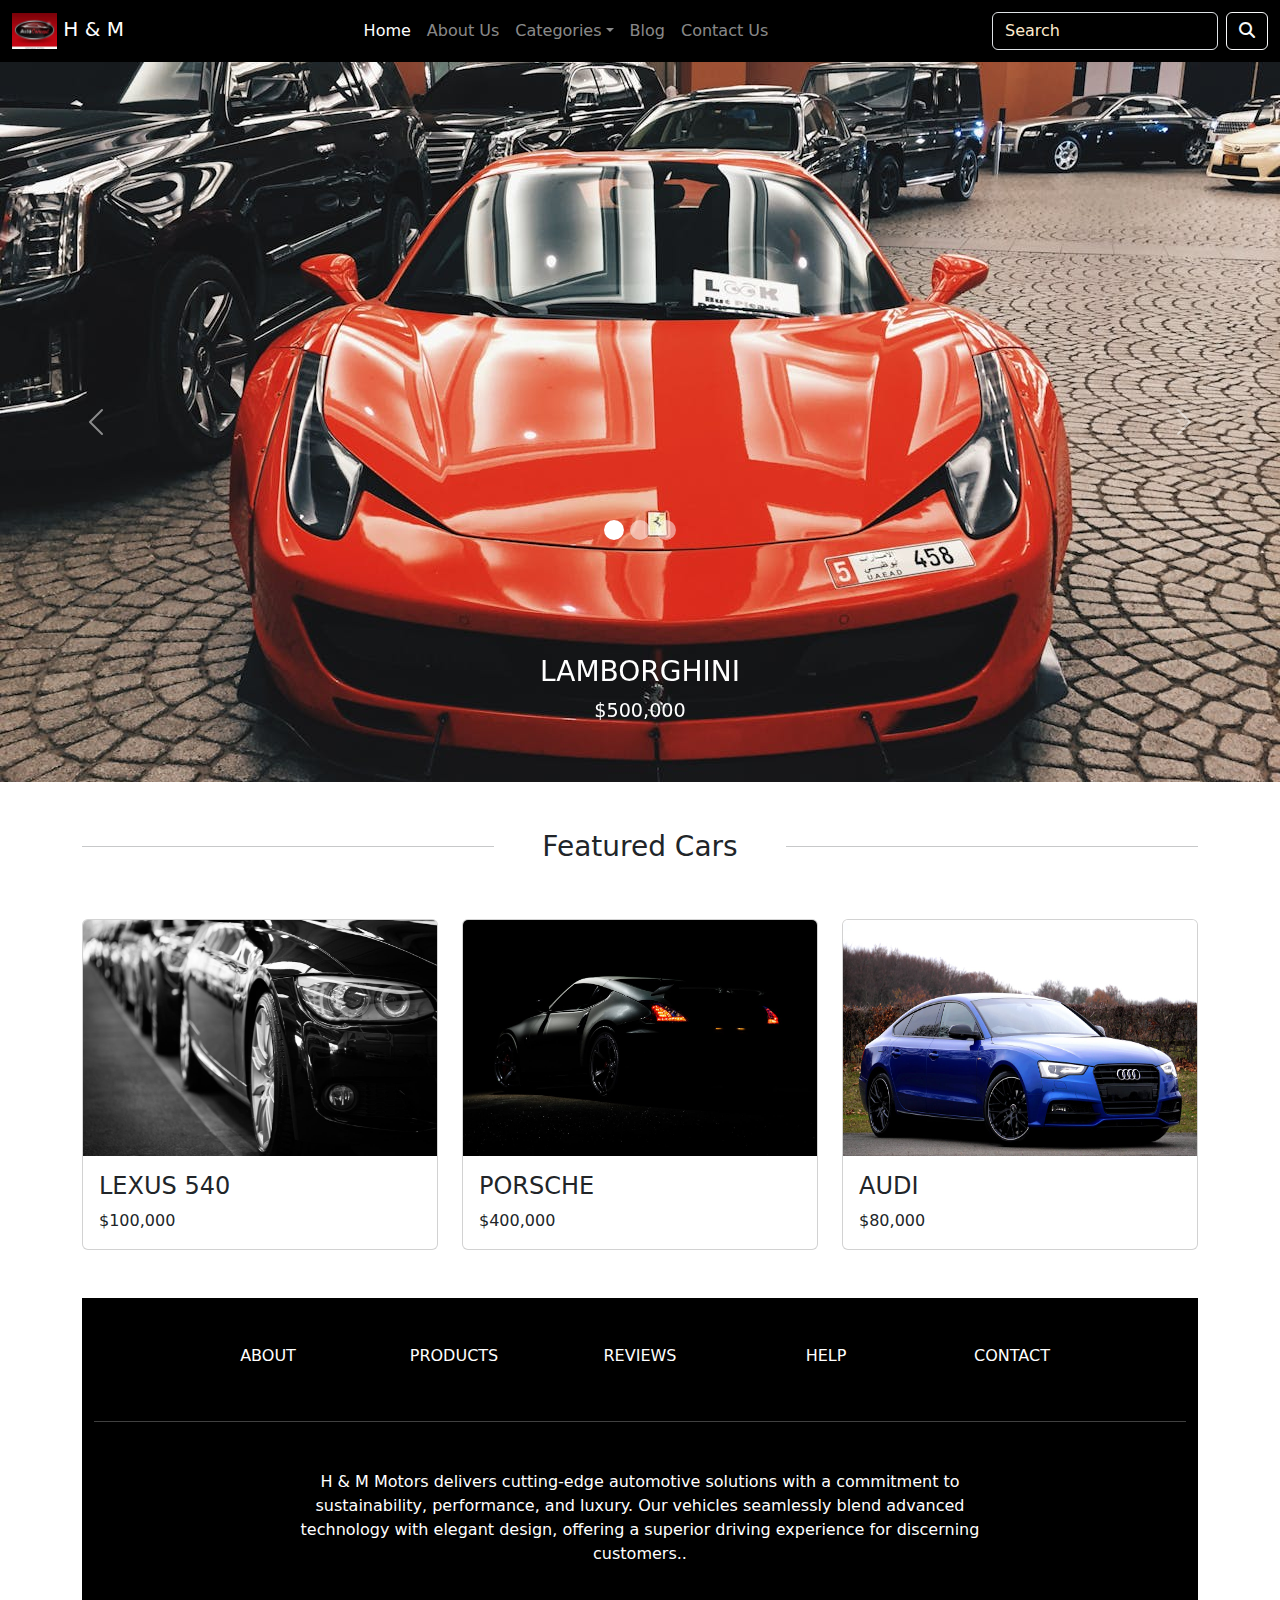
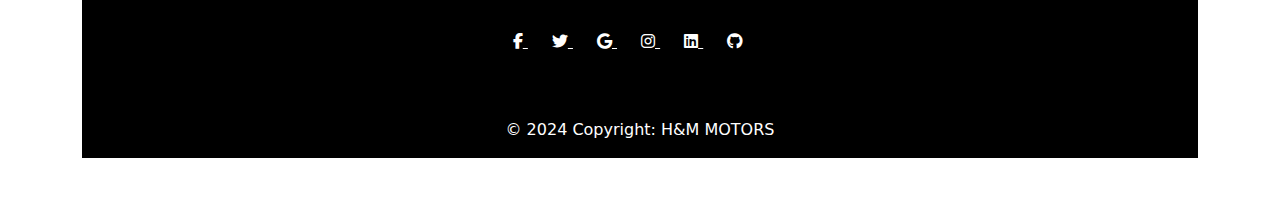
<file: index.html>
<!DOCTYPE html>
<html lang="en">

<head>
    <meta charset="UTF-8">
    <meta name="viewport" content="width=device-width, initial-scale=1.0">
    <title>H & M MOTORS - DREAM IT DRIVE IT</title>
    <link rel="stylesheet" href="assets/css/bootstrap.min.css">
    <link rel="stylesheet" href="assets/fontawesome/css/all.css">
    <link rel="icon" href="assets/images/logo.jpg">
    <link rel="stylesheet" href="assets/css/style.css">
</head>

<body>
    <!-- Navbar starts -->
    <section>
        <nav class="navbar navbar-expand-sm navbar-dark bg-black">
            <div class="container-fluid">
                <a class="navbar-brand" href="#">
                    <img src="assets/images/logo.jpg" width="45" alt="H & M" >
                    H & M
                </a>

                <button class="navbar-toggler d-lg-none" type="button" data-bs-toggle="collapse"
                    data-bs-target="#collapsibleNavId" aria-controls="collapsibleNavId" aria-expanded="false"
                    aria-label="Toggle navigation">
                    <span class="fa-solid fa-bars"></span>
                </button>

                <div class="collapse navbar-collapse" id="collapsibleNavId">
                    <ul class="navbar-nav mx-auto mt-2 mt-lg-0">
                        <li class="nav-item">
                            <a class="nav-link active" href="index.html" aria-current="page">Home
                                <span class="visually-hidden">(current)</span></a>
                        </li>
                        <li class="nav-item">
                            <a class="nav-link" href="#">About Us</a>
                        </li>
                        <li class="nav-item dropdown">
                            <a class="nav-link dropdown-toggle" href="#" id="dropdownId" data-bs-toggle="dropdown"
                                aria-haspopup="true" aria-expanded="false">Categories</a>
                            <div class="dropdown-menu" aria-labelledby="dropdownId">
                                <a class="dropdown-item" href="#">Super cars</a>
                                <a class="dropdown-item" href="#">Mini Vans</a>
                            </div>
                        </li>
                        <li class="nav-item">
                            <a class="nav-link" href="#">Blog</a>
                        </li>
                        <li class="nav-item">
                            <a class="nav-link" href="contactus.html">Contact Us</a>
                        </li>
                    </ul>
                    <form class="d-flex my-2 my-lg-0">
                        <input class="form-control bg-transparent text-white me-sm-2" type="text"
                            placeholder="Search" />
                        <button class="btn btn-outline-light my-2 my-sm-0" type="submit">
                            <i class="fa-solid fa-search"></i>
                        </button>
                    </form>
                </div>
            </div>
        </nav>

    </section>
    <!-- Navbar ends -->

    <!-- Hero Starts -->
    <section>
        <div id="carouselId" class="carousel first-slider  carousel-fade slide" data-bs-ride="carousel">
            <ol class="carousel-indicators">
                <li data-bs-target="#carouselId" data-bs-slide-to="0" class="active" aria-current="true"
                    aria-label="First slide"></li>
                <li data-bs-target="#carouselId" data-bs-slide-to="1" aria-label="Second slide"></li>
                <li data-bs-target="#carouselId" data-bs-slide-to="2" aria-label="Third slide"></li>
            </ol>
            <div class="carousel-inner" role="listbox">
                <div class="carousel-item active">
                    <img src="assets/images/ncar1.jpg" class="w-100 d-block"
                        alt="First slide" />
                    <div class="carousel-caption d-none d-md-block">
                        <h3>LAMBORGHINI</h3>
                        <p>$500,000</p>
                    </div>
                </div>
                <div class="carousel-item">
                    <img src="assets/images/ncar2.jpg" class="w-100 d-block"
                        alt="Second slide" />
                    <div class="carousel-caption d-none d-md-block">
                        <h3>BMW</h3>
                        <p>$100,000</p>
                        <p>Lorem ipsum dolor sit amet consectetur adipisicing elit. Iusto, eveniet.gitg Lorem ipsum dolor sit amet.</p>
                    </div>
                </div>
                <div class="carousel-item">
                    <img src="assets/images/ncar3.jpg" class="w-100 d-block"
                        alt="Third slide" />
                    <div class="carousel-caption d-none d-md-block">
                        <h3>PORSCHE</h3>
                        <p>$200,000</p>
                    </div>
                </div>
            </div>
            <button class="carousel-control-prev" type="button" data-bs-target="#carouselId" data-bs-slide="prev">
                <span class="carousel-control-prev-icon" aria-hidden="true"></span>
                <span class="visually-hidden">Previous</span>
            </button>
            <button class="carousel-control-next" type="button" data-bs-target="#carouselId" data-bs-slide="next">
                <span class="carousel-control-next-icon" aria-hidden="true"></span>
                <span class="visually-hidden">Next</span>
            </button>
        </div>

    </section>
    <!-- Hero Ends -->

    <!-- Featured Starts -->
     <section>
        <div class="container mt-5">
            <div class="d-flex justify-content-center align-content-center gap-5 mb-5" >
                <hr class="w-100">
                <h3 class="text-nowrap">Featured Cars</h3>
                <hr class="w-100">
            </div>

            <div class="row mb-5">
                <div class="col-4">
                    <div class="card h-100">
                        <img class="card-img-top" src="assets/images/ncar2.jpg" alt="Title" />
                        <div class="card-body">
                            <h4 class="card-title"> LEXUS 540 </h4>
                            <p class="card-text"> $100,000 </p>
                        </div>
                    </div>
                    
                </div>
                <div class="col-4">
                    <div class="card h-100">
                        <img class="card-img-top" src="assets/images/ncar3.jpg" alt="Title" />
                        <div class="card-body">
                            <h4 class="card-title"> PORSCHE </h4>
                            <p class="card-text"> $400,000 </p>
                        </div>
                    </div>
                    
                </div>
                <div class="col-4">
                    <div class="card h-100">
                        <img class="card-img-top" src="assets/images/ncar4.jpg" alt="Title" />
                        <div class="card-body">
                            <h4 class="card-title"> AUDI </h4>
                            <p class="card-text"> $80,000 </p>
                        </div>
                    </div>
                    
                </div>
            </div>
        </div>
     </section>
    <!-- Featured End -->

<!-- footer starts. -->
 
<div class="container my-5 text-decoration-none">
    <!-- Footer -->
    <footer class="text-center text-white " style="background-color: black" >
      <!-- Grid container -->
      <div class="container" class="happy" >
        <!-- Section: Links -->
        <section class="mt-5">
          <!-- Grid row-->
          <div class="row text-center d-flex justify-content-center pt-5">
            <!-- Grid column -->
            <div class="col-md-2">
              <h6 class="text-uppercase font-weight-bold">
                <a href="#" class="text-white text-decoration-none">About</a>
              </h6>
            </div>
            <!-- Grid column -->
  
            <!-- Grid column -->
            <div class="col-md-2">
              <h6 class="text-uppercase fw-normal">
                <a href="#" class="text-white text-decoration-none">Products</a>
              </h6>
            </div>
            <!-- Grid column -->
  
            <!-- Grid column -->
            <div class="col-md-2">
              <h6 class="text-uppercase font-weight-bold">
                <a href="#!" class="text-white text-decoration-none">Reviews</a>
              </h6>
            </div>
            <!-- Grid column -->
  
            <!-- Grid column -->
            <div class="col-md-2">
              <h6 class="text-uppercase font-weight-bold">
                <a href="#!" class="text-white text-decoration-none">Help</a>
              </h6>
            </div>
            <!-- Grid column -->
  
            <!-- Grid column -->
            <div class="col-md-2">
              <h6 class="text-uppercase font-weight-bold">
                <a href="#!" class="text-white text-decoration-none">Contact</a>
              </h6>
            </div>
            <!-- Grid column -->
          </div>
          <!-- Grid row-->
        </section>
        <!-- Section: Links -->
  
        <hr class="my-5" />
  
        <!-- Section: Text -->
        <section class="mb-5">
          <div class="row d-flex justify-content-center">
            <div class="col-lg-8">
              <p>
                H & M Motors delivers cutting-edge automotive solutions with a commitment to sustainability, performance, and luxury. Our vehicles seamlessly blend advanced technology with elegant design, offering a superior driving experience for discerning customers..
              </p>
            </div>
          </div>
        </section>
        <!-- Section: Text -->
  
        <!-- Section: Social -->
        <section class="text-center mb-5">
          <a href="" class="text-white me-4">
            <i class="fab fa-facebook-f"></i>
          </a>
          <a href="" class="text-white me-4">
            <i class="fab fa-twitter"></i>
          </a>
          <a href="" class="text-white me-4">
            <i class="fab fa-google"></i>
          </a>
          <a href="" class="text-white me-4">
            <i class="fab fa-instagram"></i>
          </a>
          <a href="" class="text-white me-4">
            <i class="fab fa-linkedin"></i>
          </a>
          <a href="" class="text-white me-4">
            <i class="fab fa-github"></i>
          </a>
        </section>
        <!-- Section: Social -->


      </div>
      <!-- Grid container -->
  
      <!-- Copyright -->
      <div
           class="text-center p-3"
           style="background-color: rgba(0, 0, 0, 0.2)"
           >
        © 2024 Copyright:
        <a class="text-white" style="text-decoration: none;" href="https://hmmotors.com"
           >H&M MOTORS</a
          >
      </div>
      <!-- Copyright -->
    </footer>
    <!-- Footer -->
  </div>
  <!-- End of .container -->

    <script src="assets/js/bootstrap.bundle.min.js"></script>
</body>

</html>
</file>
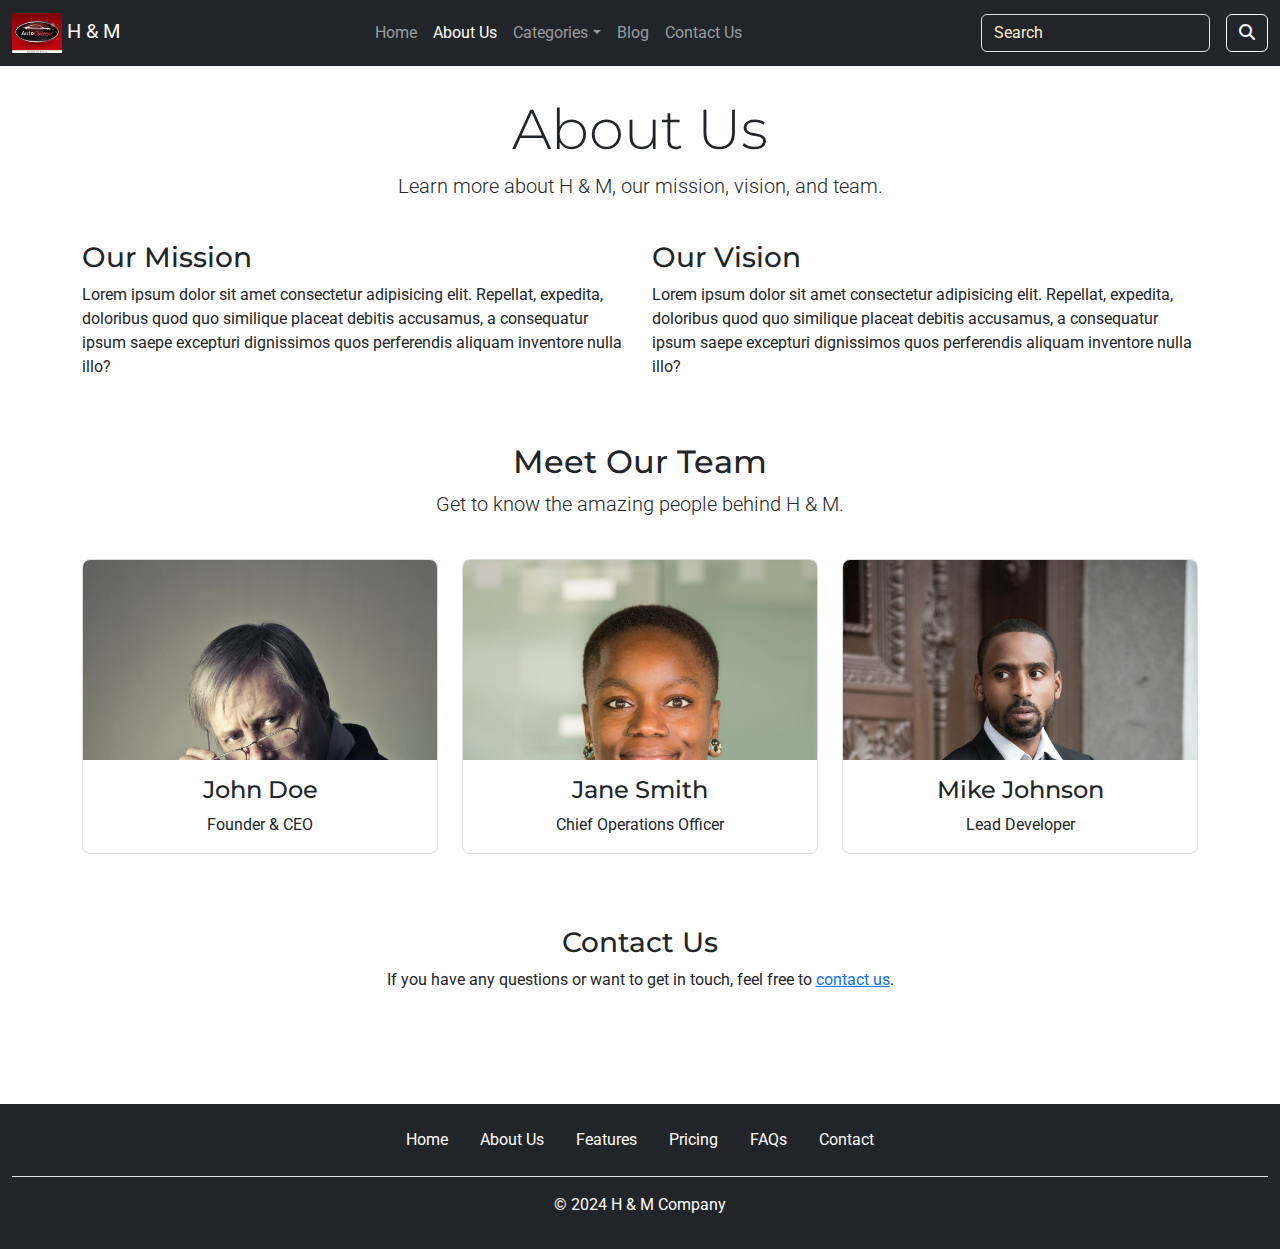
<file: aboutus.html>
<!DOCTYPE html>
<html lang="en">

<head>
    <meta charset="UTF-8">
    <meta name="viewport" content="width=device-width, initial-scale=1.0">
    <title>About Us - H & M</title>
    <link rel="stylesheet" href="assets/css/bootstrap.min.css">
    <link rel="stylesheet" href="assets/fontawesome/css/all.css">
    <link rel="icon" href="assets/images/h_and_m-removebg-preview.png">
    <link rel="stylesheet" href="assets/css/style.css">
    <link href="https://fonts.googleapis.com/css2?family=Roboto:wght@400;700&family=Montserrat:wght@400;700&display=swap" rel="stylesheet">
    <style>
        body {
            font-family: 'Roboto', sans-serif;
        }
        h1, h2, h3, h4, h5, h6 {
            font-family: 'Montserrat', sans-serif;
        }
        .team-member {
            border: 1px solid #ddd;
            border-radius: 8px;
            overflow: hidden;
        }

        .team-member img {
            width: 100%;
            height: 200px;
            object-fit: cover;
        }

        .team-member .card-body {
            text-align: center;
        }
    </style>
</head>

<body>
    <!-- Navbar Starts -->
    <nav class="navbar navbar-expand-md navbar-dark bg-dark fixed-top">
        <div class="container-fluid">
            <a class="navbar-brand" href="#">
                <img src="assets/images/logo.jpg" width="50" alt="logo">
                H & M
            </a>
            <button class="navbar-toggler d-lg-none" type="button" data-bs-toggle="collapse"
                data-bs-target="#collapsibleNavId" aria-controls="collapsibleNavId" aria-expanded="false"
                aria-label="Toggle navigation">
                <span class="fa-solid fa-bars"></span>
            </button>
            <div class="collapse navbar-collapse" id="collapsibleNavId">
                <ul class="navbar-nav mx-auto mt-2 mt-lg-0">
                    <li class="nav-item">
                        <a class="nav-link" href="index.html">Home</a>
                    </li>
                    <li class="nav-item">
                        <a class="nav-link active" href="about_us.html" aria-current="page">About Us</a>
                    </li>
                    <li class="nav-item dropdown">
                        <a class="nav-link dropdown-toggle" href="#" id="dropdownId" data-bs-toggle="dropdown"
                            aria-haspopup="true" aria-expanded="false">Categories</a>
                        <div class="dropdown-menu" aria-labelledby="dropdownId">
                            <a class="dropdown-item" href="#">Super Cars</a>
                            <a class="dropdown-item" href="#">Mini Vans</a>
                        </div>
                    </li>
                    <li class="nav-item">
                        <a class="nav-link" href="#">Blog</a>
                    </li>
                    <li class="nav-item">
                        <a class="nav-link" href="contact.html">Contact Us</a>
                    </li>
                </ul>
                <form class="d-flex my-2 my-lg-0">
                    <input class="form-control me-sm-2 bg-transparent text-white" type="text" placeholder="Search" />
                    <button class="btn btn-outline-light my-2 my-sm-0 ms-2" type="submit">
                        <i class="fa-solid fa-search"></i>
                    </button>
                </form>
            </div>
        </div>
    </nav>
    <!-- Navbar Ends -->

    <!-- About Us Section -->
    <section class="container my-5 py-5">
        <div class="row">
            <div class="col-md-12 text-center mb-4">
                <h1 class="display-4">About Us</h1>
                <p class="lead">Learn more about H & M, our mission, vision, and team.</p>
            </div>
            <div class="col-md-6">
                <h3>Our Mission</h3>
                <p>Lorem ipsum dolor sit amet consectetur adipisicing elit. Repellat, expedita, doloribus quod quo
                    similique placeat debitis accusamus, a consequatur ipsum saepe excepturi dignissimos quos perferendis
                    aliquam inventore nulla illo?</p>
            </div>
            <div class="col-md-6">
                <h3>Our Vision</h3>
                <p>Lorem ipsum dolor sit amet consectetur adipisicing elit. Repellat, expedita, doloribus quod quo
                    similique placeat debitis accusamus, a consequatur ipsum saepe excepturi dignissimos quos perferendis
                    aliquam inventore nulla illo?</p>
            </div>
        </div>

        <div class="row my-5">
            <div class="col-md-12 text-center mb-4">
                <h2>Meet Our Team</h2>
                <p class="lead">Get to know the amazing people behind H & M.</p>
            </div>
            <div class="col-md-4 mb-4">
                <div class="card team-member">
                    <img src="assets/images/man1.jpg" style="object-fit:cover; object-position:top;" alt="Team Member 1">
                    <div class="card-body">
                        <h4 class="card-title">John Doe</h4>
                        <p class="card-text">Founder & CEO</p>
                    </div>
                </div>
            </div>
            <div class="col-md-4 mb-4">
                <div class="card team-member">
                    <img src="assets/images/man3.jpg" style="object-fit:cover; object-position:top;" alt="Team Member 2">
                    <div class="card-body">
                        <h4 class="card-title">Jane Smith</h4>
                        <p class="card-text">Chief Operations Officer</p>
                    </div>
                </div>
            </div>
            <div class="col-md-4 mb-4">
                <div class="card team-member">
                    <img src="assets/images/man2.jpg" style="object-fit:cover; object-position:top;" alt="Team Member 3">
                    <div class="card-body">
                        <h4 class="card-title">Mike Johnson</h4>
                        <p class="card-text">Lead Developer</p>
                    </div>
                </div>
            </div>
        </div>

        <div class="row">
            <div class="col-md-12 text-center">
                <h3>Contact Us</h3>
                <p>If you have any questions or want to get in touch, feel free to <a href="contact.html">contact us</a>.</p>
            </div>
        </div>
    </section>
    <!-- About Us Section Ends -->

    <!-- Footer Starts -->
    <section class="container-fluid bg-dark text-white py-3">
        <footer class="text-center">
            <ul class="nav justify-content-center border-bottom pb-3 mb-3">
                <li class="nav-item"><a href="index.html" class="nav-link text-white">Home</a></li>
                <li class="nav-item"><a href="about_us.html" class="nav-link text-white">About Us</a></li>
                <li class="nav-item"><a href="#" class="nav-link text-white">Features</a></li>
                <li class="nav-item"><a href="#" class="nav-link text-white">Pricing</a></li>
                <li class="nav-item"><a href="#" class="nav-link text-white">FAQs</a></li>
                <li class="nav-item"><a href="contact.html" class="nav-link text-white">Contact</a></li>
            </ul>
            <p class="text-center text-white">© 2024 H & M Company</p>
        </footer>
    </section>
    <!-- Footer Ends -->

    <script src="assets/js/bootstrap.bundle.min.js"></script>
</body>

</html>
</file>
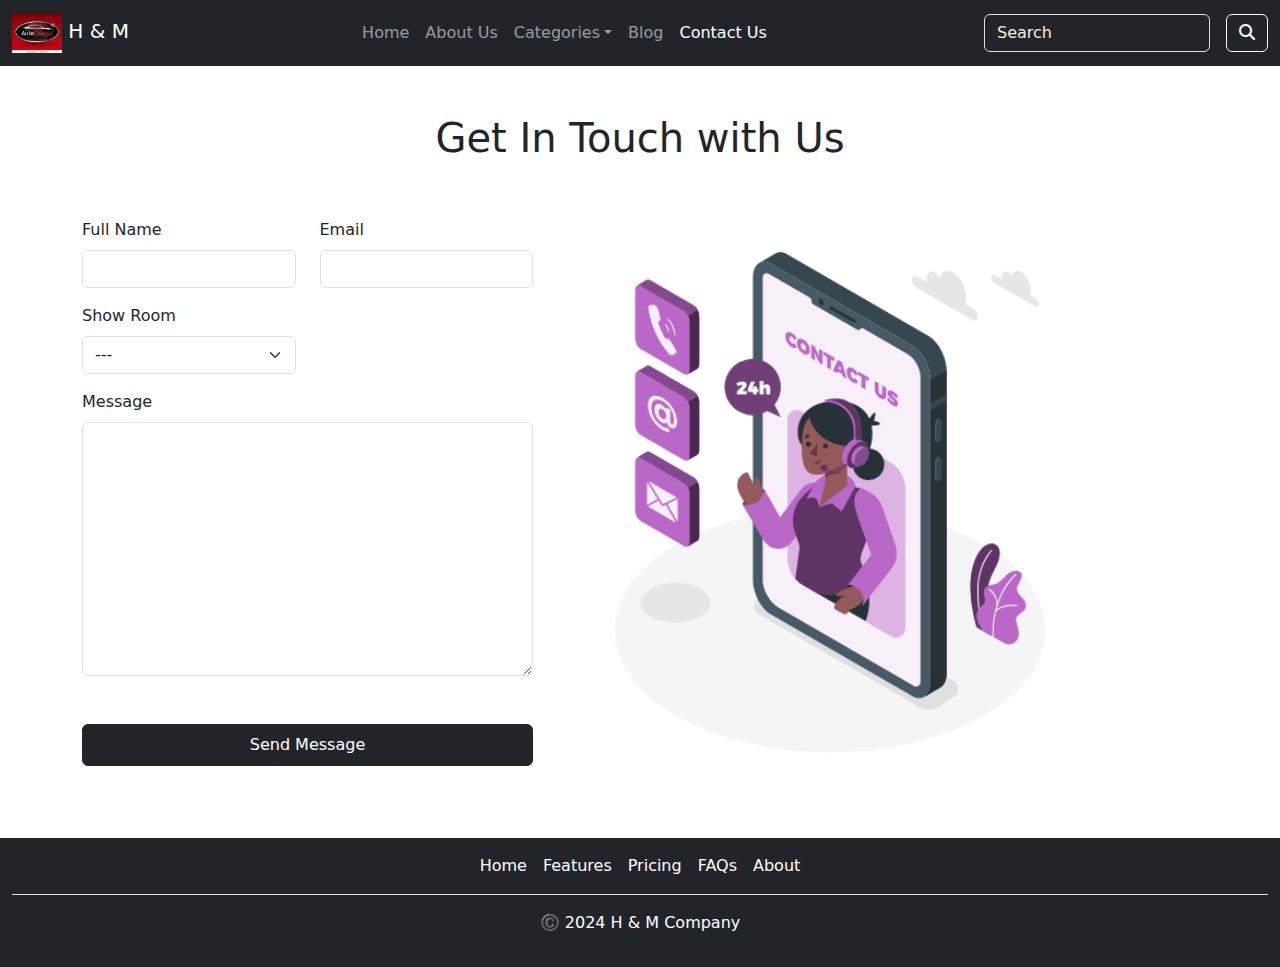
<file: contactus.html>
<!DOCTYPE html>
<html lang="en">

<head>
    <meta charset="UTF-8">
    <meta name="viewport" content="width=device-width, initial-scale=1.0">
    <title>H & M - Delivering your Dream Car</title>
    <link rel="stylesheet" href="assets/css/bootstrap.min.css">
    <link rel="stylesheet" href="assets/fontawesome/css/all.css">
    <link rel="icon" href="">
    <link rel="stylesheet" href="assets/css/style.css">
</head>

<body>
    <!-- Navbar Starts -->
    <section>
        <nav class="navbar navbar-expand-md navbar-dark bg-dark">
            <div class="container-fluid">
                <a class="navbar-brand" href="#">
                    <img src="assets/images/logo.jpg" width="50" alt="logo">
                    H & M
                </a>
                <button class="navbar-toggler d-lg-none" type="button" data-bs-toggle="collapse"
                    data-bs-target="#collapsibleNavId" aria-controls="collapsibleNavId" aria-expanded="false"
                    aria-label="Toggle navigation">
                    <span class="fa-solid fa-bars"></span>
                </button>
                <div class="collapse navbar-collapse" id="collapsibleNavId">
                    <ul class="navbar-nav mx-auto mt-2 mt-lg-0">
                        <li class="nav-item">
                            <a class="nav-link " href="index.html" aria-current="page">Home
                                <span class="visually-hidden">(current)</span></a>
                        </li>
                        <li class="nav-item">
                            <a class="nav-link" href="#">About Us</a>
                        </li>
                        <li class="nav-item dropdown">
                            <a class="nav-link dropdown-toggle" href="#" id="dropdownId" data-bs-toggle="dropdown"
                                aria-haspopup="true" aria-expanded="false">Categories</a>
                            <div class="dropdown-menu" aria-labelledby="dropdownId">
                                <a class="dropdown-item" href="#">Super Cars</a>
                                <a class="dropdown-item" href="#">Mini Vans</a>
                            </div>
                        </li>
                        <li class="nav-item">
                            <a class="nav-link" href="#">Blog</a>
                        </li>
                        <li class="nav-item">
                            <a class="nav-link active" href="contact.html">Contact Us</a>
                        </li>
                    </ul>
                    <form class="d-flex my-2 my-lg-0">
                        <input class="form-control me-sm-2 bg-transparent text-white" type="text"
                            placeholder="Search" />
                        <button class="btn btn-outline-light my-2 my-sm-0 ms-2" type="submit">
                            <i class="fa-solid fa-search"></i>
                        </button>
                    </form>
                </div>
            </div>
        </nav>

    </section>
    <!--  Navbar Ends -->

    <section>
        <div class="container my-5">
            <h1 class="text-center text pb-5 ">
                Get In Touch with Us
            </h1>
            <div class="row">
                <div class="col-md-5 mb-4">
                    <form action="" class="row">
                        <div class="col-md-6 mb-3">
                            <label for="name" class="form-label">Full Name</label>
                            <input type="text" id="name" class="form-control">
                        </div>
                        <div class="col-md-6 mb-3">
                            <label for="email" class="form-label">Email</label>
                            <input type="email" id="email" class="form-control">
                        </div>
                        <div class="col-md-6 mb-3">
                            <label for="show-room" class="form-label">Show Room</label>
                            <select id="show-room" class="form-select">
                                <option value="">---</option>
                                <option value="">Abuja</option>
                                <option value="">Lagos</option>
                                <option value="">Edo</option>
                            </select>
                        </div>
                        <div class="col-12">
                            <label for="message" class="form-label">Message</label>
                            <textarea id="message" class="form-control" rows="10"></textarea>
                        </div>
                        <div class="text-center w-100">
                            <button class="btn btn-dark py-2 mt-5 w-100" type="submit">Send Message</button>
                        </div>
                    </form>
                </div>
                <div class="col-md-6 mb-4">
                    <img src="assets/images/Contact us.gif" class="w-100" alt="contact">
                </div>
            </div>
        </div>
    </section>
  



    <!-- footer start-->
    <section class="container-fluid bg-dark ">
        <footer class="py-3 ">
            <ul class="nav justify-content-center border-bottom pb-3 mb-3">
                <li class=""><a href="#" class="text-decoration-none px-2 text-white">Home</a></li>
                <li class=""><a href="#" class="text-decoration-none px-2 text-white">Features</a></li>
                <li class=""><a href="#" class="text-decoration-none px-2 text-white">Pricing</a></li>
                <li class=""><a href="#" class="text-decoration-none px-2 text-white">FAQs</a></li>
                <li class=""><a href="#" class="text-decoration-none px-2 text-white">About</a></li>
            </ul>
            <p class="text-center text-white ">©️ 2024 H & M Company</p>
        </footer>
    </section>
    <!-- footer end -->
    <script src="assets/js/bootstrap.bundle.min.js"></script>

    
</body>

</html>
</file>
<file: assets/css/style.css>
.navbar input::placeholder{
    color: blanchedalmond;
}

.first-slider .carousel-indicators li {
    list-style: none;
    width: 20px;
    height: 20px;
    border-radius: 50%;
}

.first-slider img {
    height: 45rem;
    object-fit: cover;
    object-position: center;
    filter: brightness(100%);
}

.first-slider .carousel-indicators{
    bottom:30%;
    text-align: left;

}

.happy > h6 a {
    border-bottom: none;
    text-decoration: none;
}

.carousel-caption{
    color: white;
    font-size: larger;
}

.card-img-top{
    height: 100%;
}
</file>
